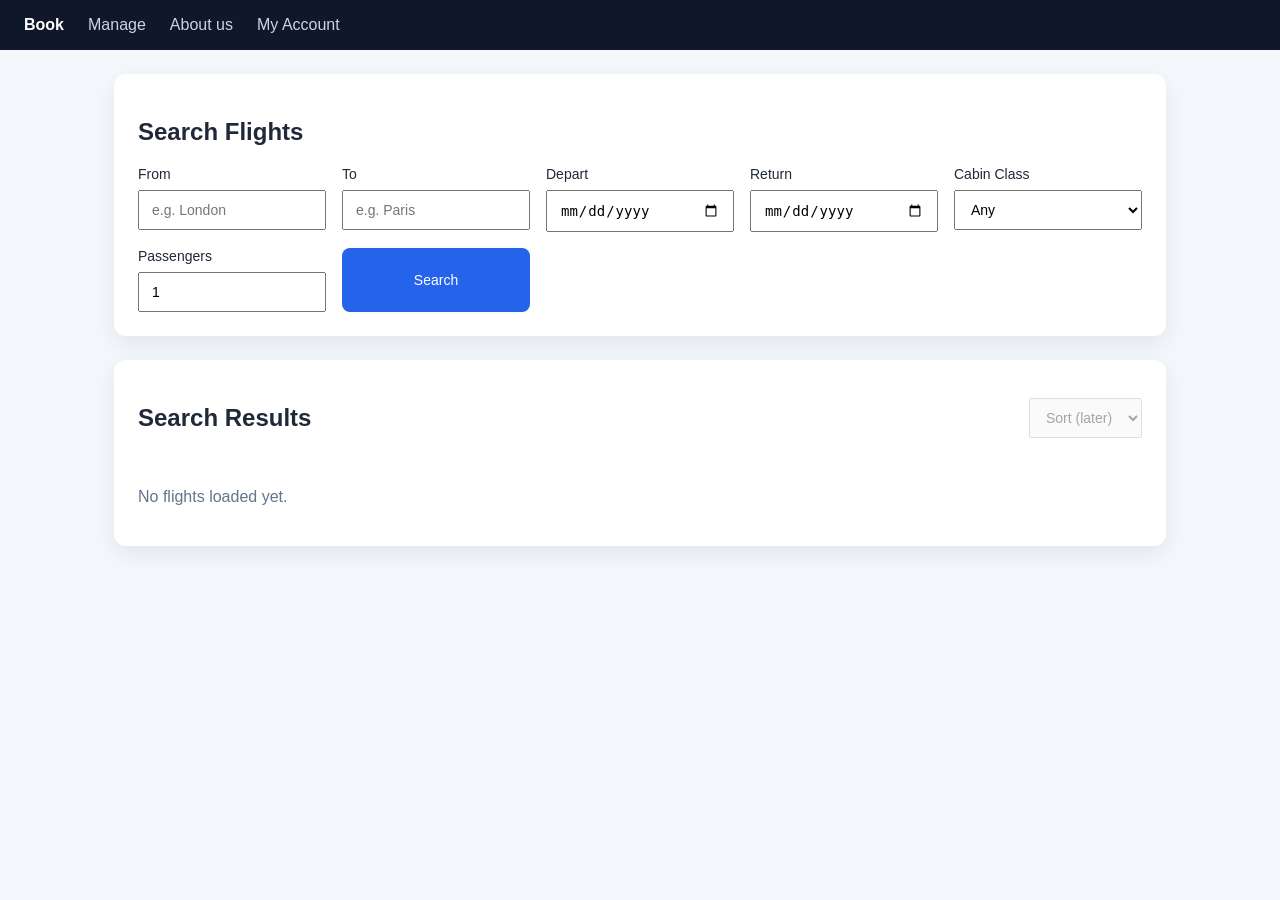
<file: index.html>
<!DOCTYPE html>
<html lang="en">
<head>
  <meta charset="UTF-8" />
  <meta name="viewport" content="width=device-width, initial-scale=1.0" />
  <title>Flight Booking</title>
  <link rel="stylesheet" href="css/styles.css" />
</head>
<body>
  <header class="topbar">
    <nav class="nav">
      <a href="#" class="active">Book</a>
      <a href="#">Manage</a>
      <a href="#">About us</a>
      <a href="#">My Account</a>
    </nav>
  </header>

  <main class="page">
    <section class="search-panel">
      <h1>Search Flights</h1>

      <form id="search-form" class="search-form">
        <label>
          From
          <input type="text" id="from" placeholder="e.g. London" />
        </label>

        <label>
          To
          <input type="text" id="to" placeholder="e.g. Paris" />
        </label>

        <label>
          Depart
          <input type="date" id="departDate" />
        </label>

        <label>
          Return
          <input type="date" id="returnDate" />
        </label>

        <label>
          Cabin Class
          <select id="cabinClass">
            <option value="">Any</option>
            <option value="Economy">Economy</option>
            <option value="Business">Business</option>
            <option value="First">First</option>
          </select>
        </label>

        <label>
          Passengers
          <input type="number" id="passengers" min="1" value="1" />
        </label>

        <button type="submit">Search</button>
      </form>
    </section>

    <section class="results-panel">
      <div class="results-header">
        <h2>Search Results</h2>
        <select id="sort" disabled>
          <option>Sort (later)</option>
        </select>
      </div>

      <div id="selected-flight" class="selected-flight hidden">
        <h3>Selected Flight</h3>
        <p id="selected-flight-text"></p>
      </div>

      <div id="results">
        <p class="empty-state">No flights loaded yet.</p>
      </div>
    </section>
  </main>

  <script src="js/app.js"></script>
</body>
</html>
</file>
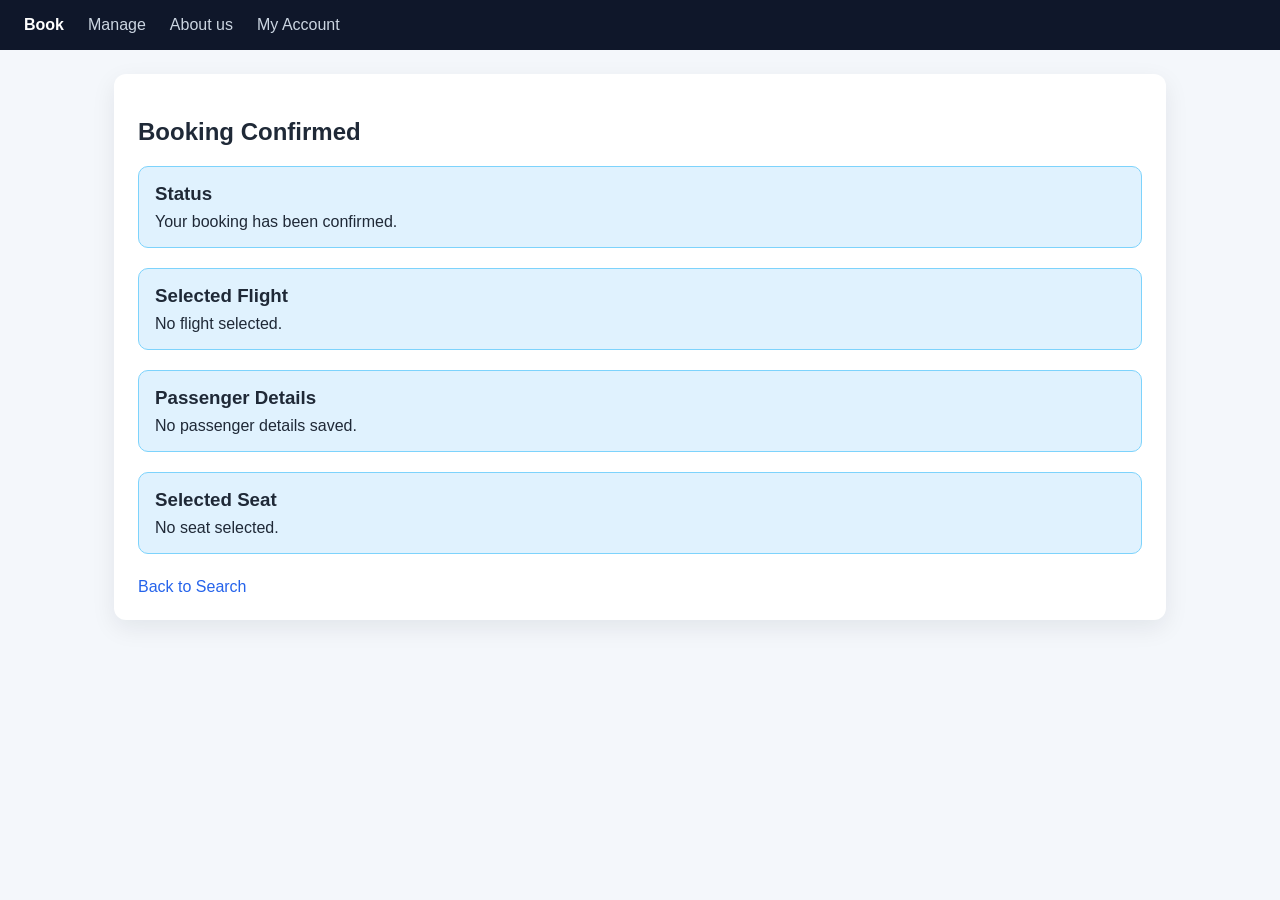
<file: booking-confirmed.html>
<!DOCTYPE html>
<html lang="en">
<head>
  <meta charset="UTF-8" />
  <meta name="viewport" content="width=device-width, initial-scale=1.0" />
  <title>Booking Confirmed</title>
  <link rel="stylesheet" href="css/styles.css" />
</head>
<body>
  <header class="topbar">
    <nav class="nav">
      <a href="index.html" class="active">Book</a>
      <a href="#">Manage</a>
      <a href="#">About us</a>
      <a href="#">My Account</a>
    </nav>
  </header>

  <main class="page">
    <section class="results-panel">
      <h1>Booking Confirmed</h1>

      <div class="selected-flight">
        <h3>Status</h3>
        <p>Your booking has been confirmed.</p>
      </div>

      <div class="selected-flight">
        <h3>Selected Flight</h3>
        <p id="confirmed-flight-summary"></p>
      </div>

      <div class="selected-flight">
        <h3>Passenger Details</h3>
        <p id="confirmed-passenger-summary"></p>
      </div>

      <div class="selected-flight">
        <h3>Selected Seat</h3>
        <p id="confirmed-seat-summary"></p>
      </div>

      <div class="page-actions">
        <a class="back-link" href="index.html">Back to Search</a>
      </div>
    </section>
  </main>

  <script src="js/booking-confirmed.js"></script>
</body>
</html>
</file>
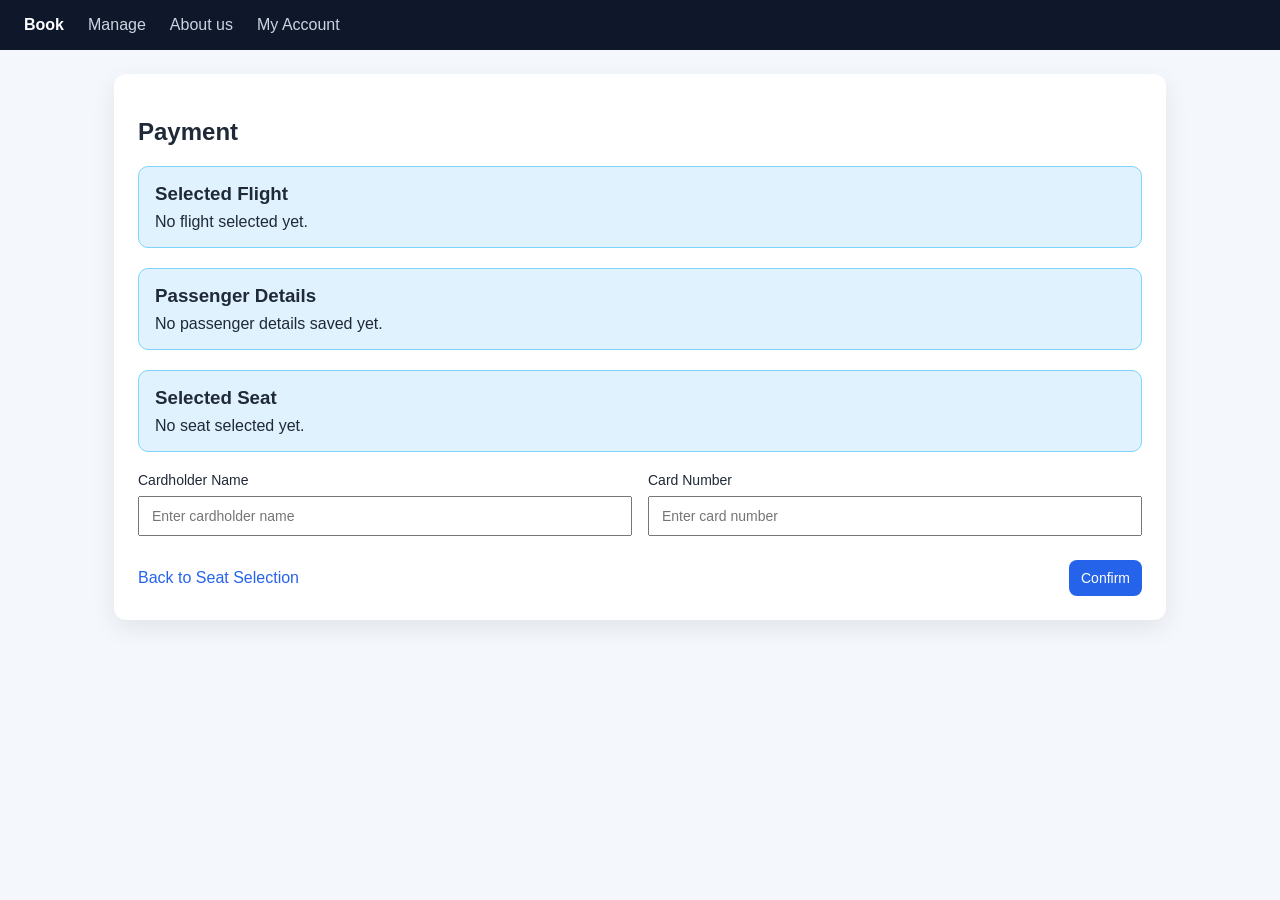
<file: payment.html>
<!DOCTYPE html>
<html lang="en">
<head>
  <meta charset="UTF-8" />
  <meta name="viewport" content="width=device-width, initial-scale=1.0" />
  <title>Payment</title>
  <link rel="stylesheet" href="css/styles.css" />
</head>
<body>
  <header class="topbar">
    <nav class="nav">
      <a href="index.html" class="active">Book</a>
      <a href="#">Manage</a>
      <a href="#">About us</a>
      <a href="#">My Account</a>
    </nav>
  </header>

  <main class="page">
    <section class="results-panel">
      <h1>Payment</h1>

      <div class="selected-flight">
        <h3>Selected Flight</h3>
        <p id="payment-flight-summary"></p>
      </div>

      <div class="selected-flight">
        <h3>Passenger Details</h3>
        <p id="payment-passenger-summary"></p>
      </div>

      <div class="selected-flight">
        <h3>Selected Seat</h3>
        <p id="payment-seat-summary"></p>
      </div>

      <form class="search-form" id="payment-form">
        <label>
          Cardholder Name
          <input type="text" id="cardholder-name" placeholder="Enter cardholder name" />
        </label>

        <label>
          Card Number
          <input type="text" id="card-number" placeholder="Enter card number" />
        </label>
      </form>

      <p id="payment-message" class="empty-state"></p>

      <div class="page-actions">
        <a class="back-link" href="seat-selection.html">Back to Seat Selection</a>
        <button type="button" id="confirm-button">Confirm</button>
      </div>
    </section>
  </main>

  <script src="js/payment.js"></script>
</body>
</html>
</file>
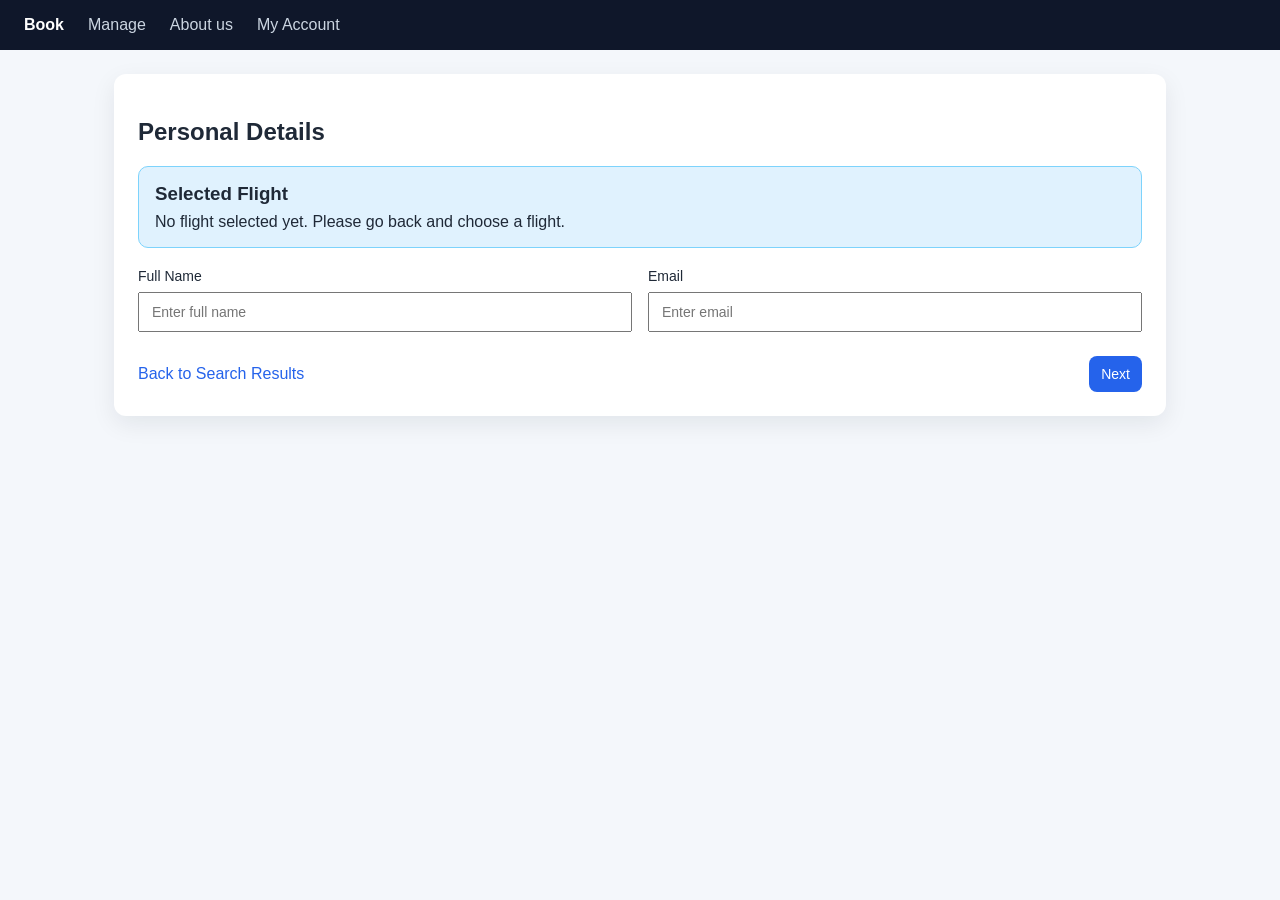
<file: personal-details.html>
<!DOCTYPE html>
<html lang="en">
<head>
  <meta charset="UTF-8" />
  <meta name="viewport" content="width=device-width, initial-scale=1.0" />
  <title>Personal Details</title>
  <link rel="stylesheet" href="css/styles.css" />
</head>
<body>
  <header class="topbar">
    <nav class="nav">
      <a href="index.html" class="active">Book</a>
      <a href="#">Manage</a>
      <a href="#">About us</a>
      <a href="#">My Account</a>
    </nav>
  </header>

  <main class="page">
    <section class="results-panel">
      <h1>Personal Details</h1>

      <div id="selected-flight-summary" class="selected-flight">
        <h3>Selected Flight</h3>
        <p id="flight-summary-text"></p>
      </div>

      <form class="search-form">
        <label>
          Full Name
          <input type="text" placeholder="Enter full name" />
        </label>

        <label>
          Email
          <input type="email" placeholder="Enter email" />
        </label>
      </form>

      <div class="page-actions">
        <a class="back-link" href="index.html">Back to Search Results</a>
        <button type="button">Next</button>
      </div>
    </section>
  </main>

  <script src="js/personal-details.js"></script>
</body>
</html>
</file>
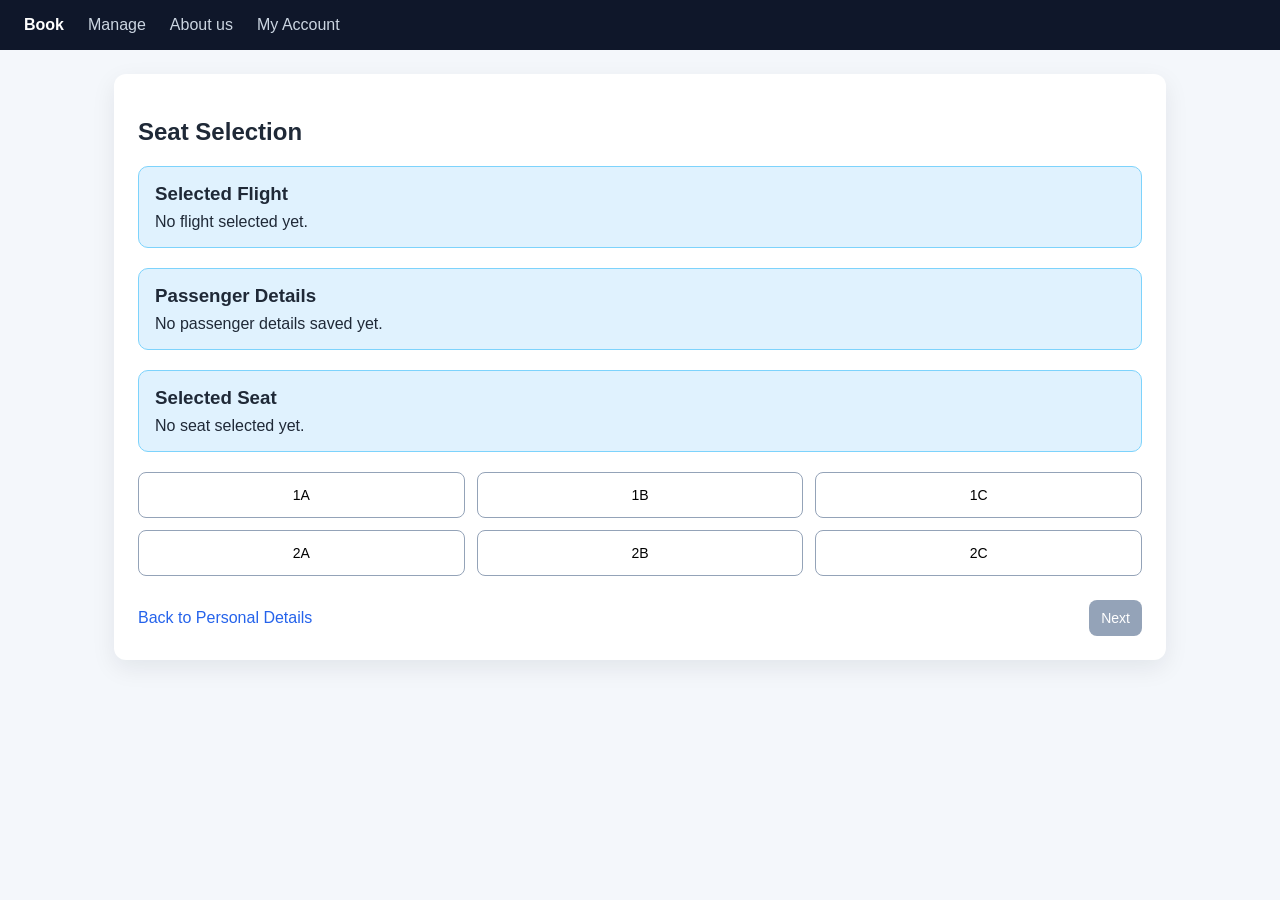
<file: seat-selection.html>
<!DOCTYPE html>
<html lang="en">
<head>
  <meta charset="UTF-8" />
  <meta name="viewport" content="width=device-width, initial-scale=1.0" />
  <title>Seat Selection</title>
  <link rel="stylesheet" href="css/styles.css" />
</head>
<body>
  <header class="topbar">
    <nav class="nav">
      <a href="index.html" class="active">Book</a>
      <a href="#">Manage</a>
      <a href="#">About us</a>
      <a href="#">My Account</a>
    </nav>
  </header>

  <main class="page">
    <section class="results-panel">
      <h1>Seat Selection</h1>

      <div id="selected-flight-summary" class="selected-flight">
        <h3>Selected Flight</h3>
        <p id="flight-summary-text"></p>
      </div>

      <div class="selected-flight">
        <h3>Passenger Details</h3>
        <p id="passenger-summary-text"></p>
      </div>

      <div class="selected-flight">
        <h3>Selected Seat</h3>
        <p id="seat-summary-text">No seat selected yet.</p>
      </div>

      <div class="seat-map" id="seat-map">
        <button type="button" class="seat-button" data-seat="1A">1A</button>
        <button type="button" class="seat-button" data-seat="1B">1B</button>
        <button type="button" class="seat-button" data-seat="1C">1C</button>
        <button type="button" class="seat-button" data-seat="2A">2A</button>
        <button type="button" class="seat-button" data-seat="2B">2B</button>
        <button type="button" class="seat-button" data-seat="2C">2C</button>
      </div>

      <div class="page-actions">
        <a class="back-link" href="personal-details.html">Back to Personal Details</a>
        <button type="button" id="next-button" disabled>Next</button>
      </div>
    </section>
  </main>

  <script src="js/seat-selection.js"></script>
</body>
</html>
</file>
<file: css/styles.css>
* {
  box-sizing: border-box;
}

body {
  margin: 0;
  font-family: Arial, sans-serif;
  background: #f4f7fb;
  color: #1f2937;
}

.topbar {
  background: #0f172a;
  padding: 16px 24px;
}

.nav {
  display: flex;
  gap: 24px;
  flex-wrap: wrap;
}

.nav a {
  color: #cbd5e1;
  text-decoration: none;
}

.nav a.active {
  color: #ffffff;
  font-weight: bold;
}

.page {
  max-width: 1100px;
  margin: 0 auto;
  padding: 24px;
  display: grid;
  gap: 24px;
}

.search-panel,
.results-panel {
  background: #ffffff;
  border-radius: 12px;
  padding: 24px;
  box-shadow: 0 8px 24px rgba(15, 23, 42, 0.08);
}

.search-form {
  display: grid;
  grid-template-columns: repeat(auto-fit, minmax(180px, 1fr));
  gap: 16px;
  margin-top: 16px;
}

.search-form label {
  display: flex;
  flex-direction: column;
  gap: 8px;
  font-size: 14px;
}

.search-form input,
.search-form select,
.search-form button,
.results-header select,
.flight-card button,
.page-actions button {
  padding: 10px 12px;
  font-size: 14px;
}

.search-form button,
.flight-card button,
.page-actions button {
  background: #2563eb;
  color: white;
  border: none;
  border-radius: 8px;
  cursor: pointer;
}

.results-header {
  display: flex;
  justify-content: space-between;
  align-items: center;
  gap: 16px;
}

.empty-state {
  color: #64748b;
}

#results {
  display: grid;
  gap: 16px;
  margin-top: 20px;
}

.flight-card {
  border: 1px solid #dbe4f0;
  border-radius: 10px;
  padding: 18px;
  background: #f8fbff;
}

.flight-card-top {
  display: flex;
  justify-content: space-between;
  align-items: center;
  gap: 16px;
}

.flight-card h3 {
  margin: 0 0 8px;
}

.flight-card p {
  margin: 8px 0;
}

.price {
  font-weight: bold;
  color: #0f172a;
}

.selected-flight {
  margin-top: 20px;
  margin-bottom: 20px;
  padding: 16px;
  border-radius: 10px;
  background: #e0f2fe;
  border: 1px solid #7dd3fc;
}

.selected-flight h3 {
  margin: 0 0 8px;
}

.selected-flight p {
  margin: 0;
}

.hidden {
  display: none;
}

.page-actions {
  display: flex;
  justify-content: space-between;
  align-items: center;
  margin-top: 24px;
  gap: 16px;
}

.page-actions button:disabled {
  background: #94a3b8;
  cursor: not-allowed;
}

.back-link {
  color: #2563eb;
  text-decoration: none;
}

.seat-map {
  display: grid;
  grid-template-columns: repeat(3, minmax(70px, 1fr));
  gap: 12px;
  margin-top: 20px;
}

.seat-button {
  padding: 14px 12px;
  border: 1px solid #94a3b8;
  border-radius: 8px;
  background: #ffffff;
  cursor: pointer;
  font-size: 14px;
}

.seat-button.selected {
  background: #2563eb;
  color: #ffffff;
  border-color: #2563eb;
}
</file>
